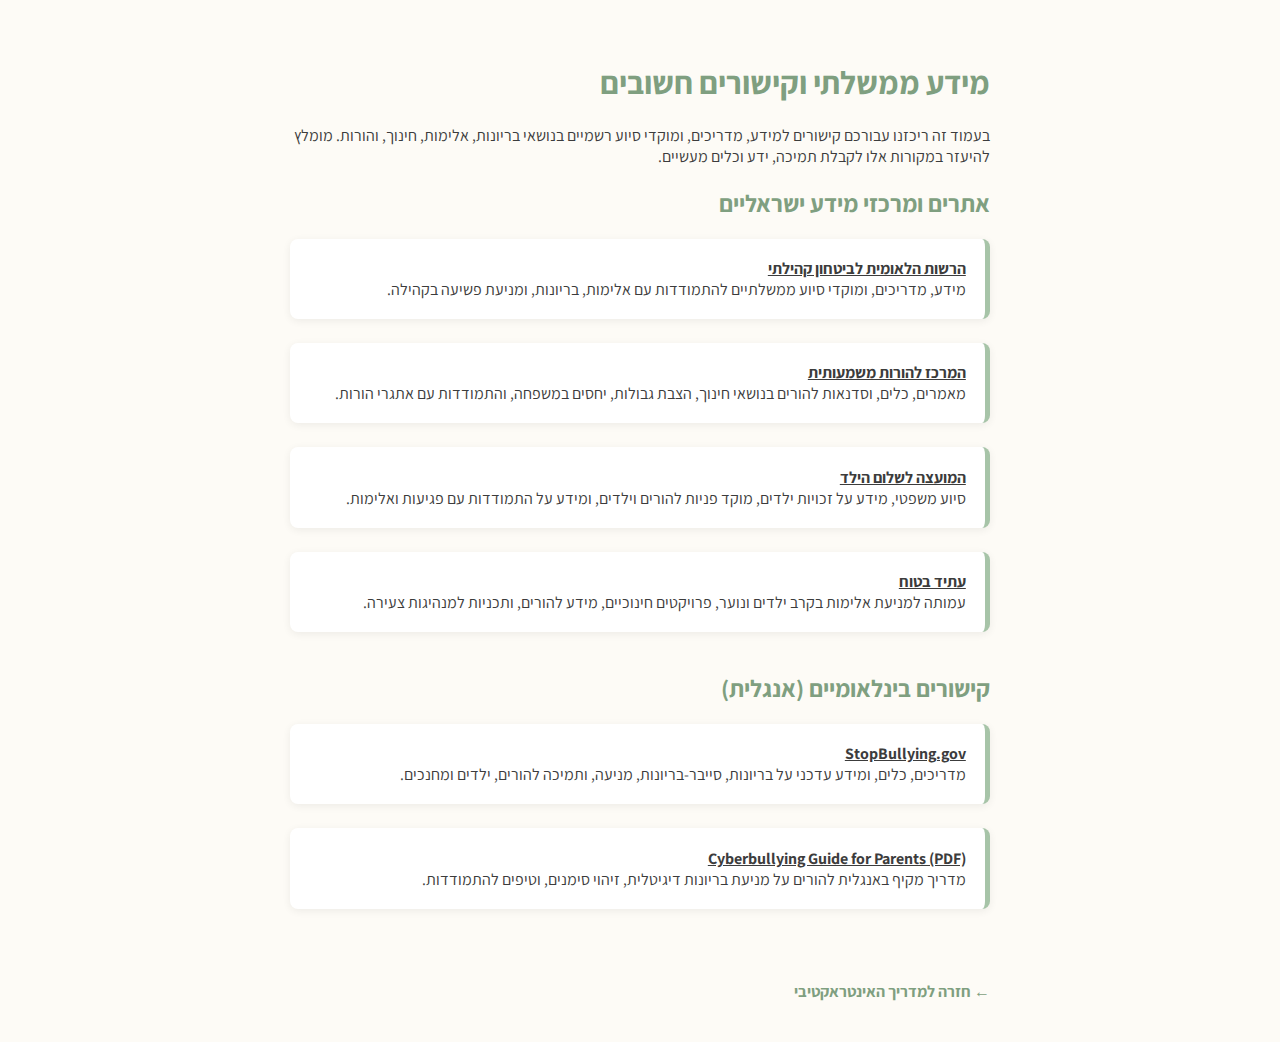
<file: gov_resources.html>
<!DOCTYPE html>
<html lang="he" dir="rtl">
<head>
    <meta charset="UTF-8">
    <meta name="viewport" content="width=device-width, initial-scale=1.0">
    <title>מידע ממשלתי וקישורים חשובים - בריונות ואלימות</title>
    <link href="style.css" rel="stylesheet">
    <link href="https://fonts.googleapis.com/css2?family=Assistant:wght@400;600;700&display=swap" rel="stylesheet">
    <style>
        body { font-family: 'Assistant', sans-serif; background: #FDFBF6; color: #3C3C3C; }
        .container { max-width: 700px; margin: 0 auto; padding: 2rem; }
        h1, h2 { color: #7F9F80; }
        .section { margin-bottom: 2.5rem; }
        ul { list-style: none; padding: 0; }
        li { margin-bottom: 1.5rem; background: #fff; border-radius: 8px; box-shadow: 0 2px 8px #0001; padding: 1.2rem; border-right: 5px solid #A7C4A8; }
        a { color: #3C3C3C; text-decoration: underline; font-weight: bold; }
        .back-link { display: inline-block; margin-top: 2rem; color: #7F9F80; text-decoration: none; font-weight: bold; }
        .back-link:hover { text-decoration: underline; }
    </style>
</head>
<body>
    <div class="container">
        <h1 class="text-3xl font-bold mb-4">מידע ממשלתי וקישורים חשובים</h1>
        <p class="mb-8">בעמוד זה ריכזנו עבורכם קישורים למידע, מדריכים, ומוקדי סיוע רשמיים בנושאי בריונות, אלימות, חינוך, והורות. מומלץ להיעזר במקורות אלו לקבלת תמיכה, ידע וכלים מעשיים.</p>

        <div class="section">
            <h2 class="text-2xl font-semibold mb-3">אתרים ומרכזי מידע ישראליים</h2>
            <ul>
                <li>
                    <a href="https://www.gov.il/he/departments/national_authority_for_community_safety/govil-landing-page" target="_blank" rel="noopener">הרשות הלאומית לביטחון קהילתי</a><br>
                    מידע, מדריכים, ומוקדי סיוע ממשלתיים להתמודדות עם אלימות, בריונות, ומניעת פשיעה בקהילה.
                </li>
                <li>
                    <a href="https://www.gov.il/he/departments/topics/parenting_center/govil-landing-page" target="_blank" rel="noopener">המרכז להורות משמעותית</a><br>
                    מאמרים, כלים, וסדנאות להורים בנושאי חינוך, הצבת גבולות, יחסים במשפחה, והתמודדות עם אתגרי הורות.
                </li>
                <li>
                    <a href="https://www.children.org.il/" target="_blank" rel="noopener">המועצה לשלום הילד</a><br>
                    סיוע משפטי, מידע על זכויות ילדים, מוקד פניות להורים וילדים, ומידע על התמודדות עם פגיעות ואלימות.
                </li>
                <li>
                    <a href="https://atid-batuah.org.il/" target="_blank" rel="noopener">עתיד בטוח</a><br>
                    עמותה למניעת אלימות בקרב ילדים ונוער, פרויקטים חינוכיים, מידע להורים, ותכניות למנהיגות צעירה.
                </li>
            </ul>
        </div>

        <div class="section">
            <h2 class="text-2xl font-semibold mb-3">קישורים בינלאומיים (אנגלית)</h2>
            <ul>
                <li>
                    <a href="https://www.stopbullying.gov/" target="_blank" rel="noopener">StopBullying.gov</a><br>
                    מדריכים, כלים, ומידע עדכני על בריונות, סייבר-בריונות, מניעה, ותמיכה להורים, ילדים ומחנכים.
                </li>
                <li>
                    <a href="https://www.stopbullying.gov/sites/default/files/documents/Cyberbullying%20Guide%20Final%20508.pdf" target="_blank" rel="noopener">Cyberbullying Guide for Parents (PDF)</a><br>
                    מדריך מקיף באנגלית להורים על מניעת בריונות דיגיטלית, זיהוי סימנים, וטיפים להתמודדות.
                </li>
            </ul>
        </div>

        <a href="index.html" class="back-link">← חזרה למדריך האינטראקטיבי</a>
    </div>
</body>
</html>
</file>
<file: style.css>
body {
    font-family: 'Assistant', sans-serif;
    background: linear-gradient(135deg, #F2F2F2 0%, #E3F6FF 100%);
    color: #111827;
    min-height: 100vh;
}

.header-title {
    font-size: 2.5rem;
    font-weight: 800;
    color: #005082;
    letter-spacing: 1px;
    margin-bottom: 0.5em;
}

.tab-bar {
    display: flex;
    justify-content: center;
    gap: 1.5rem;
    margin-bottom: 2rem;
    background: #fff;
    border-radius: 2rem;
    box-shadow: 0 2px 8px rgba(0,0,0,0.04);
    padding: 0.5rem 0;
}

.tab {
    cursor: pointer;
    padding: 0.75rem 2rem;
    border-bottom: 3px solid transparent;
    border-radius: 2rem;
    font-size: 1.1rem;
    color: #0077C0;
    font-weight: 600;
    transition: all 0.3s;
    outline: none;
}
.tab:focus {
    box-shadow: 0 0 0 2px #00A1E4;
}
.tab.active, .tab:hover {
    border-bottom: 3px solid #00A1E4;
    background: #E3F6FF;
    color: #005082;
}

.card {
    background: #fff;
    border-radius: 1.5rem;
    box-shadow: 0 4px 16px rgba(0,161,228,0.08);
    border-top: 5px solid #00A1E4;
    padding: 2rem 1.5rem;
    margin-bottom: 2rem;
    transition: box-shadow 0.2s, border-color 0.2s;
}
.card:hover {
    box-shadow: 0 8px 24px rgba(0,161,228,0.15);
    border-top: 5px solid #0077C0;
}

.emoji-icon {
    font-size: 2.5rem;
    margin-bottom: 0.5rem;
}

.flowchart-step {
    border: 2px solid #0077C0;
    background: #fff;
    border-radius: 1rem;
    padding: 1.5rem 1rem;
    font-weight: 700;
    color: #005082;
    box-shadow: 0 2px 8px rgba(0,119,192,0.07);
    margin: 0 0.5rem;
    min-width: 160px;
    min-height: 80px;
    transition: border-color 0.2s;
}
.flowchart-step:hover, .flowchart-step:focus {
    border-color: #00A1E4;
}

.flowchart-arrow {
    font-size: 2.5rem;
    color: #00A1E4;
    margin: 0 0.5rem;
}

.chart-container {
    background: #fff;
    border-radius: 1.5rem;
    box-shadow: 0 2px 12px rgba(0,161,228,0.08);
    padding: 1.5rem;
    margin-bottom: 2rem;
    max-width: 500px;
    margin-left: auto;
    margin-right: auto;
}

.loading-spinner {
    border: 4px solid #D4E2D4;
    border-top: 4px solid #7F9F80;
    border-radius: 50%;
    width: 30px;
    height: 30px;
    animation: spin 1s linear infinite;
    display: none;
    margin: 0 auto;
}
@keyframes spin {
    0% { transform: rotate(0deg); }
    100% { transform: rotate(360deg); }
}

.section-img {
    width: 100%;
    max-width: 600px;
    height: 220px;
    object-fit: cover;
    border-radius: 1.2rem;
    box-shadow: 0 4px 16px rgba(0,161,228,0.10);
    margin: 0 auto 1.5rem auto;
    display: block;
}

.section-img-bg {
    width: 100%;
    max-width: 600px;
    height: 220px;
    border-radius: 1.2rem;
    box-shadow: 0 4px 16px rgba(0,161,228,0.10);
    margin: 0 auto 1.5rem auto;
    display: flex;
    align-items: flex-end;
    justify-content: flex-start;
    background-size: cover;
    background-position: center;
    position: relative;
    overflow: hidden;
}
.section-img-bg::after {
    content: "";
    position: absolute;
    left: 0; right: 0; top: 0; bottom: 0;
    background: linear-gradient(180deg, rgba(0,0,0,0.10) 0%, rgba(0,0,0,0.25) 100%);
    pointer-events: none;
    border-radius: 1.2rem;
}
.section-img-bg .section-img-alt {
    position: absolute;
    left: 0; top: 0;
    width: 1px; height: 1px;
    overflow: hidden;
    clip: rect(1px, 1px, 1px, 1px);
    white-space: nowrap;
}

.lang-switcher {
  display: flex;
  gap: 0.5rem;
  align-items: center;
  justify-content: flex-end;
  margin-top: 1rem;
  margin-bottom: 1rem;
}
.lang-btn {
  background: #fff;
  border: 2px solid #A7C4A8;
  border-radius: 2em;
  font-size: 1.2rem;
  font-weight: 600;
  color: #3C3C3C;
  padding: 0.5em 1.2em;
  box-shadow: 0 2px 8px rgba(127,159,128,0.08);
  transition: border 0.2s, background 0.2s, box-shadow 0.2s;
  outline: none;
  display: flex;
  align-items: center;
  gap: 0.5em;
}
.lang-btn.selected, .lang-btn:focus {
  border: 2.5px solid #7F9F80;
  background: #F0F8F0;
  box-shadow: 0 4px 16px rgba(127,159,128,0.12);
}
.header-bar {
  display: flex;
  justify-content: flex-end;
  align-items: center;
  padding: 0.5rem 1rem 0 1rem;
  background: transparent;
}

#tts-warning {
  background: #fffbe6;
  color: #7F9F80;
  border: 2px solid #A7C4A8;
  border-radius: 1em;
  padding: 1em 1.5em;
  margin: 1.5em auto 1em auto;
  max-width: 600px;
  font-size: 1.1em;
  box-shadow: 0 2px 8px #0001;
  text-align: center;
  z-index: 1000;
}
#tts-warning a {
  color: #0077C0;
  text-decoration: underline;
  font-weight: bold;
  outline: none;
}
#tts-warning a:focus {
  outline: 2px solid #0077C0;
  outline-offset: 2px;
}

#tts-controls {
  background: #FDFBF6;
  border-radius: 1em;
  padding: 1em 1.5em 0.5em 1.5em;
  box-shadow: 0 2px 8px #0001;
  margin-bottom: 2em;
}
#tts-controls label {
  color: #0077C0;
  font-size: 1.05em;
}
#tts-controls input[type=range] {
  width: 160px;
  accent-color: #7F9F80;
  margin-top: 0.2em;
  margin-bottom: 0.5em;
}
#tts-controls input[type=range]:focus {
  outline: 2px solid #0077C0;
  outline-offset: 2px;
}
#tts-controls span {
  font-weight: bold;
  color: #3C3C3C;
}

/* אייקון רמקול מונפש */
.tts-btn.speaking {
  animation: tts-pulse 0.7s infinite alternate;
  color: #0077C0;
  filter: drop-shadow(0 0 4px #7F9F80);
}
@keyframes tts-pulse {
  0% { transform: scale(1) rotate(-5deg); }
  50% { transform: scale(1.18) rotate(5deg); }
  100% { transform: scale(1) rotate(-5deg); }
}

.tts-warning-bubble {
  display: inline-block;
  position: absolute;
  left: 110%;
  top: 50%;
  transform: translateY(-50%);
  background: #fffbe6;
  color: #7F9F80;
  border: 1.5px solid #A7C4A8;
  border-radius: 0.8em;
  padding: 0.6em 1.1em;
  font-size: 0.98em;
  box-shadow: 0 2px 8px #0001;
  z-index: 100;
  min-width: 180px;
  max-width: 260px;
  text-align: right;
  white-space: normal;
}
.tts-warning-bubble:before {
  content: '';
  position: absolute;
  left: -10px;
  top: 50%;
  transform: translateY(-50%);
  border-width: 7px;
  border-style: solid;
  border-color: transparent #A7C4A8 transparent transparent;
}

.tts-btn-group {
  display: flex;
  flex-direction: row;
  align-items: center;
  gap: 0.3em;
  margin-bottom: 0.2em;
  margin-top: 0.2em;
}
.tts-btn, .tts-settings-btn {
  float: none !important;
  margin: 0 !important;
  box-sizing: border-box;
}

/* הסר את כל החוקים של .tts-settings-btn, .tts-settings-popup, .tts-warning-bubble, וכל מה שקשור לבועית הגדרות TTS */

#section-img-define, #section-img-identify, #section-img-understand, #section-img-act, #section-img-prevent, #section-img-personalize, #section-img-footer {
  margin-bottom: 1.2em;
  margin-top: 0.2em;
  display: block;
}

/* Refresh image button styles */
.refresh-img-btn {
  width: 2.5rem;
  height: 2.5rem;
  border-radius: 50%;
  background: #FDFBF6cc;
  color: #0077C0;
  font-size: 1.5rem;
  box-shadow: 0 2px 8px #0002;
  border: none;
  cursor: pointer;
  display: flex;
  align-items: center;
  justify-content: center;
  transition: background 0.2s, color 0.2s, box-shadow 0.2s;
  z-index: 10;
}
.refresh-img-btn:hover, .refresh-img-btn:focus {
  background: #A7C4A8ee;
  color: #3C3C3C;
  box-shadow: 0 4px 12px #7F9F8033;
  outline: 2px solid #7F9F80;
}
.section-img-wrapper {
  min-height: 160px;
  position: relative;
}
.img-indicator {
  display: inline;
  background: rgba(255,255,255,0.7);
  color: #444;
  font-size: 0.92rem;
  padding: 0.12em 0.5em;
  border-radius: 1em;
  font-weight: normal;
  letter-spacing: 0;
  box-shadow: none;
  opacity: 0.7;
  margin-inline-start: 0.5em;
  margin-inline-end: 0;
}
.img-refresh-row {
  display: flex;
  flex-direction: row;
  align-items: center;
  gap: 0.5em;
  background: rgba(255,255,255,0.95);
  border-radius: 1.2em;
  padding: 0.2em 1.1em;
  max-width: fit-content;
  margin-bottom: 1.1em;
  margin-top: -0.7em;
  box-shadow: 0 1px 6px #0001;
  justify-self: center;
}
.section-img-bg {
  min-height: 160px;
  background-size: cover;
  background-position: center;
  border-radius: 1rem;
  position: relative;
  overflow: hidden;
  display: flex;
  flex-direction: row;
  align-items: flex-end;
  justify-content: flex-start;
  gap: 0.5em;
}
.section-img-bg > .img-refresh-row {
  flex: 0 0 auto;
  margin-bottom: 0.7em;
  margin-left: 0.2em;
  margin-right: 0.2em;
}
.section-img-bg > img, .section-img-bg > .section-img-alt {
  flex: 1 1 auto;
}
@media (max-width: 600px) {
  .refresh-img-btn {
    width: 2rem;
    height: 2rem;
    font-size: 1.1rem;
  }
  .section-img-wrapper {
    min-height: 100px;
  }
  .section-img-bg {
    min-height: 100px;
    gap: 0.2em;
  }
  .img-indicator {
    font-size: 0.78rem;
    padding: 0.09em 0.38em;
    margin-inline-start: 0.3em;
  }
  .img-refresh-row {
    gap: 0.2em;
    padding: 0.13em 0.6em;
  }
}
</file>
